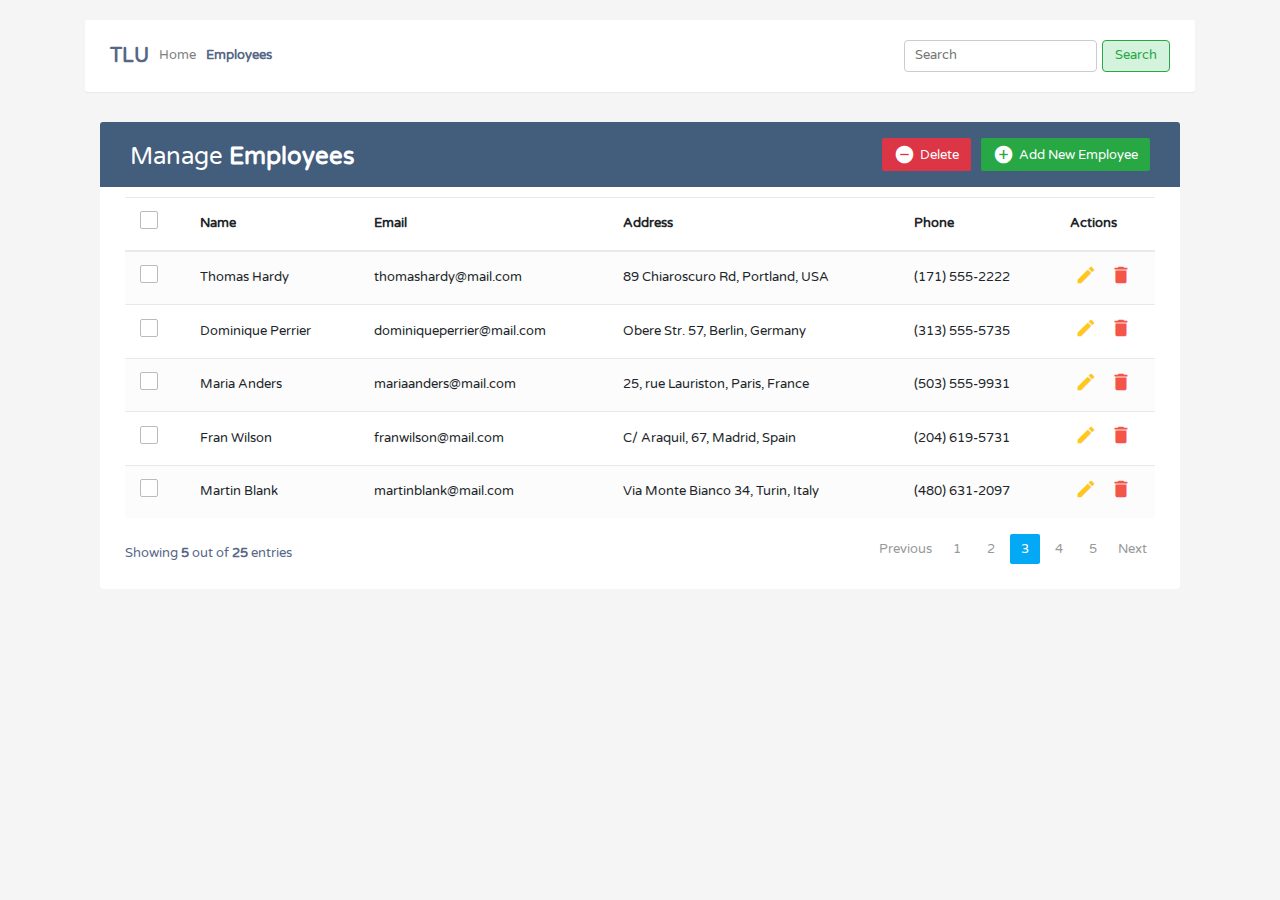
<file: Bai1+2/index.html>
<!DOCTYPE html>
<html lang="en">
<head>
<meta charset="utf-8">
<meta name="viewport" content="width=device-width, initial-scale=1, shrink-to-fit=no">
<title>Bootstrap CRUD Data Table for Database with Modal Form</title>
<link rel="stylesheet" href="https://fonts.googleapis.com/css?family=Roboto|Varela+Round">
<link rel="stylesheet" href="https://stackpath.bootstrapcdn.com/bootstrap/4.5.0/css/bootstrap.min.css">
<link rel="stylesheet" href="https://fonts.googleapis.com/icon?family=Material+Icons">
<link rel="stylesheet" href="https://maxcdn.bootstrapcdn.com/font-awesome/4.7.0/css/font-awesome.min.css">
<script src="https://code.jquery.com/jquery-3.5.1.min.js"></script>
<script src="https://cdn.jsdelivr.net/npm/popper.js@1.16.0/dist/umd/popper.min.js"></script>
<script src="https://stackpath.bootstrapcdn.com/bootstrap/4.5.0/js/bootstrap.min.js"></script>
<script src="data.js"></script>

<style>
body {
	color: #566787;
	background: #f5f5f5;
	font-family: 'Varela Round', sans-serif;
	font-size: 13px;
}
.table-responsive {
    margin: 30px 0;
}
.table-wrapper {
	background: #fff;
	padding: 20px 25px;
	border-radius: 3px;
	min-width: 1000px;
	box-shadow: 0 1px 1px rgba(0,0,0,.05);
}
.table-title {        
	padding-bottom: 15px;
	background: #435d7d;
	color: #fff;
	padding: 16px 30px;
	min-width: 100%;
	margin: -20px -25px 10px;
	border-radius: 3px 3px 0 0;
}
.table-title h2 {
	margin: 5px 0 0;
	font-size: 24px;
}
.table-title .btn-group {
	float: right;
}
.table-title .btn {
	color: #fff;
	float: right;
	font-size: 13px;
	border: none;
	min-width: 50px;
	border-radius: 2px;
	border: none;
	outline: none !important;
	margin-left: 10px;
}
.table-title .btn i {
	float: left;
	font-size: 21px;
	margin-right: 5px;
}
.table-title .btn span {
	float: left;
	margin-top: 2px;
}
table.table tr th, table.table tr td {
	border-color: #e9e9e9;
	padding: 12px 15px;
	vertical-align: middle;
}
table.table tr th:first-child {
	width: 60px;
}
table.table tr th:last-child {
	width: 100px;
}
table.table-striped tbody tr:nth-of-type(odd) {
	background-color: #fcfcfc;
}
table.table-striped.table-hover tbody tr:hover {
	background: #f5f5f5;
}
table.table th i {
	font-size: 13px;
	margin: 0 5px;
	cursor: pointer;
}	
table.table td:last-child i {
	opacity: 0.9;
	font-size: 22px;
	margin: 0 5px;
}
table.table td a {
	font-weight: bold;
	color: #566787;
	display: inline-block;
	text-decoration: none;
	outline: none !important;
}
table.table td a:hover {
	color: #2196F3;
}
table.table td a.edit {
	color: #FFC107;
}
table.table td a.delete {
	color: #F44336;
}
table.table td i {
	font-size: 19px;
}
table.table .avatar {
	border-radius: 50%;
	vertical-align: middle;
	margin-right: 10px;
}
.pagination {
	float: right;
	margin: 0 0 5px;
}
.pagination li a {
	border: none;
	font-size: 13px;
	min-width: 30px;
	min-height: 30px;
	color: #999;
	margin: 0 2px;
	line-height: 30px;
	border-radius: 2px !important;
	text-align: center;
	padding: 0 6px;
}
.pagination li a:hover {
	color: #666;
}	
.pagination li.active a, .pagination li.active a.page-link {
	background: #03A9F4;
}
.pagination li.active a:hover {        
	background: #0397d6;
}
.pagination li.disabled i {
	color: #ccc;
}
.pagination li i {
	font-size: 16px;
	padding-top: 6px
}
.hint-text {
	float: left;
	margin-top: 10px;
	font-size: 13px;
}    
/* Custom checkbox */
.custom-checkbox {
	position: relative;
}
.custom-checkbox input[type="checkbox"] {    
	opacity: 0;
	position: absolute;
	margin: 5px 0 0 3px;
	z-index: 9;
}
.custom-checkbox label:before{
	width: 18px;
	height: 18px;
}
.custom-checkbox label:before {
	content: '';
	margin-right: 10px;
	display: inline-block;
	vertical-align: text-top;
	background: white;
	border: 1px solid #bbb;
	border-radius: 2px;
	box-sizing: border-box;
	z-index: 2;
}
.custom-checkbox input[type="checkbox"]:checked + label:after {
	content: '';
	position: absolute;
	left: 6px;
	top: 3px;
	width: 6px;
	height: 11px;
	border: solid #000;
	border-width: 0 3px 3px 0;
	transform: inherit;
	z-index: 3;
	transform: rotateZ(45deg);
}
.custom-checkbox input[type="checkbox"]:checked + label:before {
	border-color: #03A9F4;
	background: #03A9F4;
}
.custom-checkbox input[type="checkbox"]:checked + label:after {
	border-color: #fff;
}
.custom-checkbox input[type="checkbox"]:disabled + label:before {
	color: #b8b8b8;
	cursor: auto;
	box-shadow: none;
	background: #ddd;
}
/* Modal styles */
.modal .modal-dialog {
	max-width: 400px;
}
.modal .modal-header, .modal .modal-body, .modal .modal-footer {
	padding: 20px 30px;
}
.modal .modal-content {
	border-radius: 3px;
	font-size: 14px;
}
.modal .modal-footer {
	background: #ecf0f1;
	border-radius: 0 0 3px 3px;
}
.modal .modal-title {
	display: inline-block;
}
.modal .form-control {
	border-radius: 2px;
	box-shadow: none;
	border-color: #dddddd;
}
.modal textarea.form-control {
	resize: vertical;
}
.modal .btn {
	border-radius: 2px;
	min-width: 100px;
}	
.modal form label {
	font-weight: normal;
}	
</style>
<script>
$(document).ready(function(){
	// Activate tooltip
	$('[data-toggle="tooltip"]').tooltip();
	
	// Select/Deselect checkboxes
	var checkbox = $('table tbody input[type="checkbox"]');
	$("#selectAll").click(function(){
		if(this.checked){
			checkbox.each(function(){
				this.checked = true;                        
			});
		} else{
			checkbox.each(function(){
				this.checked = false;                        
			});
		} 
	});
	checkbox.click(function(){
		if(!this.checked){
			$("#selectAll").prop("checked", false);
		}
	});
});
</script>
</head>
<body>
	<div class="container-xl">
  <!-- Thanh điều hướng -->
  <div class="table-wrapper" style="margin-top: 20px; display: flex; justify-content: space-between; align-items: center;">
    <div style="display: flex; align-items: center; gap: 10px;">
      <span style="font-weight: bold; font-size: 20px;">TLU</span>
      <span style="color: gray;">Home</span>
      <span style="font-weight: bold;">Employees</span>
    </div>
    <div style="display: flex; gap: 5px;">
      <input type="text" placeholder="Search" style="padding: 5px 10px; border: 1px solid #ccc; border-radius: 4px;" />
      <button style="padding: 5px 12px; background-color: #d4f3dc; border: 1px solid #28a745; color: #28a745; border-radius: 4px;">
        Search
      </button>
    </div>
  </div>
<div class="container-xl">
	<div class="table-responsive">
		<div class="table-wrapper">
			<div class="table-title">
				<div class="row">
					<div class="col-sm-6">
						<h2>Manage <b>Employees</b></h2>
					</div>
					<div class="col-sm-6">
						<a href="#addEmployeeModal" class="btn btn-success" data-toggle="modal"><i class="material-icons">&#xE147;</i> <span>Add New Employee</span></a>
						<a href="#deleteEmployeeModal" class="btn btn-danger" data-toggle="modal"><i class="material-icons">&#xE15C;</i> <span>Delete</span></a>						
					</div>
				</div>
			</div>
			<table class="table table-striped table-hover">
				<thead>
					<tr>
						<th>
							<span class="custom-checkbox">
								<input type="checkbox" id="selectAll">
								<label for="selectAll"></label>
							</span>
						</th>
						<th>Name</th>
						<th>Email</th>
						<th>Address</th>
						<th>Phone</th>
						<th>Actions</th>
					</tr>
				</thead>
				<tbody>
					<tr>
						<td>
							<span class="custom-checkbox">
								<input type="checkbox" id="checkbox1" name="options[]" value="1">
								<label for="checkbox1"></label>
							</span>
						</td>
						<td>Thomas Hardy</td>
						<td>thomashardy@mail.com</td>
						<td>89 Chiaroscuro Rd, Portland, USA</td>
						<td>(171) 555-2222</td>
						<td>
							<a href="#editEmployeeModal" class="edit" data-toggle="modal"><i class="material-icons" data-toggle="tooltip" title="Edit">&#xE254;</i></a>
							<a href="#deleteEmployeeModal" class="delete" data-toggle="modal"><i class="material-icons" data-toggle="tooltip" title="Delete">&#xE872;</i></a>
						</td>
					</tr>
					<tr>
						<td>
							<span class="custom-checkbox">
								<input type="checkbox" id="checkbox2" name="options[]" value="1">
								<label for="checkbox2"></label>
							</span>
						</td>
						<td>Dominique Perrier</td>
						<td>dominiqueperrier@mail.com</td>
						<td>Obere Str. 57, Berlin, Germany</td>
						<td>(313) 555-5735</td>
						<td>
							<a href="#editEmployeeModal" class="edit" data-toggle="modal"><i class="material-icons" data-toggle="tooltip" title="Edit">&#xE254;</i></a>
							<a href="#deleteEmployeeModal" class="delete" data-toggle="modal"><i class="material-icons" data-toggle="tooltip" title="Delete">&#xE872;</i></a>
						</td>
					</tr>
					<tr>
						<td>
							<span class="custom-checkbox">
								<input type="checkbox" id="checkbox3" name="options[]" value="1">
								<label for="checkbox3"></label>
							</span>
						</td>
						<td>Maria Anders</td>
						<td>mariaanders@mail.com</td>
						<td>25, rue Lauriston, Paris, France</td>
						<td>(503) 555-9931</td>
						<td>
							<a href="#editEmployeeModal" class="edit" data-toggle="modal"><i class="material-icons" data-toggle="tooltip" title="Edit">&#xE254;</i></a>
							<a href="#deleteEmployeeModal" class="delete" data-toggle="modal"><i class="material-icons" data-toggle="tooltip" title="Delete">&#xE872;</i></a>
						</td>
					</tr>
					<tr>
						<td>
							<span class="custom-checkbox">
								<input type="checkbox" id="checkbox4" name="options[]" value="1">
								<label for="checkbox4"></label>
							</span>
						</td>
						<td>Fran Wilson</td>
						<td>franwilson@mail.com</td>
						<td>C/ Araquil, 67, Madrid, Spain</td>
						<td>(204) 619-5731</td>
						<td>
							<a href="#editEmployeeModal" class="edit" data-toggle="modal"><i class="material-icons" data-toggle="tooltip" title="Edit">&#xE254;</i></a>
							<a href="#deleteEmployeeModal" class="delete" data-toggle="modal"><i class="material-icons" data-toggle="tooltip" title="Delete">&#xE872;</i></a>
						</td>
					</tr>					
					<tr>
						<td>
							<span class="custom-checkbox">
								<input type="checkbox" id="checkbox5" name="options[]" value="1">
								<label for="checkbox5"></label>
							</span>
						</td>
						<td>Martin Blank</td>
						<td>martinblank@mail.com</td>
						<td>Via Monte Bianco 34, Turin, Italy</td>
						<td>(480) 631-2097</td>
						<td>
							<a href="#editEmployeeModal" class="edit" data-toggle="modal"><i class="material-icons" data-toggle="tooltip" title="Edit">&#xE254;</i></a>
							<a href="#deleteEmployeeModal" class="delete" data-toggle="modal"><i class="material-icons" data-toggle="tooltip" title="Delete">&#xE872;</i></a>
						</td>
					</tr> 
				</tbody>
			</table>
			<div class="clearfix">
				<div class="hint-text">Showing <b>5</b> out of <b>25</b> entries</div>
				<ul class="pagination">
					<li class="page-item disabled"><a href="#">Previous</a></li>
					<li class="page-item"><a href="#" class="page-link">1</a></li>
					<li class="page-item"><a href="#" class="page-link">2</a></li>
					<li class="page-item active"><a href="#" class="page-link">3</a></li>
					<li class="page-item"><a href="#" class="page-link">4</a></li>
					<li class="page-item"><a href="#" class="page-link">5</a></li>
					<li class="page-item"><a href="#" class="page-link">Next</a></li>
				</ul>
			</div>
		</div>
	</div>        
</div>
<!-- Edit Modal HTML -->
<div id="addEmployeeModal" class="modal fade">
	<div class="modal-dialog">
		<div class="modal-content">
			<form>
				<div class="modal-header">						
					<h4 class="modal-title">Add Employee</h4>
					<button type="button" class="close" data-dismiss="modal" aria-hidden="true">&times;</button>
				</div>
				<div class="modal-body">					
					<div class="form-group">
						<label>Name</label>
						<input type="text" class="form-control" required>
					</div>
					<div class="form-group">
						<label>Email</label>
						<input type="email" class="form-control" required>
					</div>
					<div class="form-group">
						<label>Address</label>
						<textarea class="form-control" required></textarea>
					</div>
					<div class="form-group">
						<label>Phone</label>
						<input type="text" class="form-control" required>
					</div>					
				</div>
				<div class="modal-footer">
					<input type="button" class="btn btn-default" data-dismiss="modal" value="Cancel">
					<input type="submit" class="btn btn-success" value="Add">
				</div>
			</form>
		</div>
	</div>
</div>
<!-- Edit Modal HTML -->
<div id="editEmployeeModal" class="modal fade">
	<div class="modal-dialog">
		<div class="modal-content">
			<form>
				<div class="modal-header">						
					<h4 class="modal-title">Edit Employee</h4>
					<button type="button" class="close" data-dismiss="modal" aria-hidden="true">&times;</button>
				</div>
				<div class="modal-body">					
					<div class="form-group">
						<label>Name</label>
						<input type="text" class="form-control" required>
					</div>
					<div class="form-group">
						<label>Email</label>
						<input type="email" class="form-control" required>
					</div>
					<div class="form-group">
						<label>Address</label>
						<textarea class="form-control" required></textarea>
					</div>
					<div class="form-group">
						<label>Phone</label>
						<input type="text" class="form-control" required>
					</div>					
				</div>
				<div class="modal-footer">
					<input type="button" class="btn btn-default" data-dismiss="modal" value="Cancel">
					<input type="submit" class="btn btn-info" value="Save">
				</div>
			</form>
		</div>
	</div>
</div>
<!-- Delete Modal HTML -->
<div id="deleteEmployeeModal" class="modal fade">
	<div class="modal-dialog">
		<div class="modal-content">
			<form>
				<div class="modal-header">						
					<h4 class="modal-title">Delete Employee</h4>
					<button type="button" class="close" data-dismiss="modal" aria-hidden="true">&times;</button>
				</div>
				<div class="modal-body">					
					<p>Are you sure you want to delete these Records?</p>
					<p class="text-warning"><small>This action cannot be undone.</small></p>
				</div>
				<div class="modal-footer">
					<input type="button" class="btn btn-default" data-dismiss="modal" value="Cancel">
					<input type="submit" class="btn btn-danger" value="Delete">
				</div>
			</form>
		</div>
	</div>
</div>

<script>
document.querySelector('#addEmployeeModal form').addEventListener('submit', function(event) {
  const name = this.querySelector('input[type="text"]').value.trim();
  const email = this.querySelector('input[type="email"]').value.trim();
  const address = this.querySelector('textarea').value.trim();
  const phone = this.querySelector('input[type="text"]:nth-of-type(2)').value.trim();

  // Kiểm tra các trường không được trống
  if (!name || !email || !address || !phone) {
    alert("Vui lòng điền đầy đủ thông tin.");
    event.preventDefault();
    return;
  }

  // Kiểm tra định dạng số điện thoại
  const phonePattern = /^0\d{9}$/;
  if (!phonePattern.test(phone)) {
    alert("Số điện thoại phải bắt đầu bằng số 0 và có đúng 10 chữ số.");
    event.preventDefault();
    return;
  }

  alert("Thêm nhân viên thành công!");
});
</script>
<!-- Sử dụng Jquery -->
<!-- <script src="https://code.jquery.com/jquery-3.6.0.min.js"></script>
<script>
$(document).ready(function () {
  $('#addEmployeeModal form').on('submit', function (e) {
    e.preventDefault();

    const form = $(this);
    const nameInput = form.find('input[type="text"]').eq(0);
    const emailInput = form.find('input[type="email"]');
    const addressInput = form.find('textarea');
    const phoneInput = form.find('input[type="text"]').eq(1);

    const name = nameInput.val().trim();
    const email = emailInput.val().trim();
    const address = addressInput.val().trim();
    const phone = phoneInput.val().trim();

    // Xóa các lỗi cũ
    form.find('.text-danger').remove();

    let isValid = true;

    if (!name) {
      isValid = false;
      showError(nameInput, "Vui lòng nhập tên.");
    }

    if (!email) {
      isValid = false;
      showError(emailInput, "Vui lòng nhập email.");
    } else if (!validateEmail(email)) {
      isValid = false;
      showError(emailInput, "Email không hợp lệ.");
    }

    if (!address) {
      isValid = false;
      showError(addressInput, "Vui lòng nhập địa chỉ.");
    }

    const phonePattern = /^0\d{9}$/;
    if (!phone) {
      isValid = false;
      showError(phoneInput, "Vui lòng nhập số điện thoại.");
    } else if (!phonePattern.test(phone)) {
      isValid = false;
      showError(phoneInput, "Số điện thoại phải bắt đầu bằng 0 và có đúng 10 chữ số.");
    }

    if (isValid) {
      alert("Thêm nhân viên thành công!");
      form[0].reset();
      $('#addEmployeeModal').modal('hide');
    }
  });

  function showError($input, message) {
    const $error = $('<div class="text-danger mt-1 small"></div>').text(message);
    $input.after($error);
  }

  function validateEmail(email) {
    const pattern = /^[^\s@]+@[^\s@]+\.[^\s@]+$/;
    return pattern.test(email);
  }
});
</script>
 -->
</body>

</html>
</file>
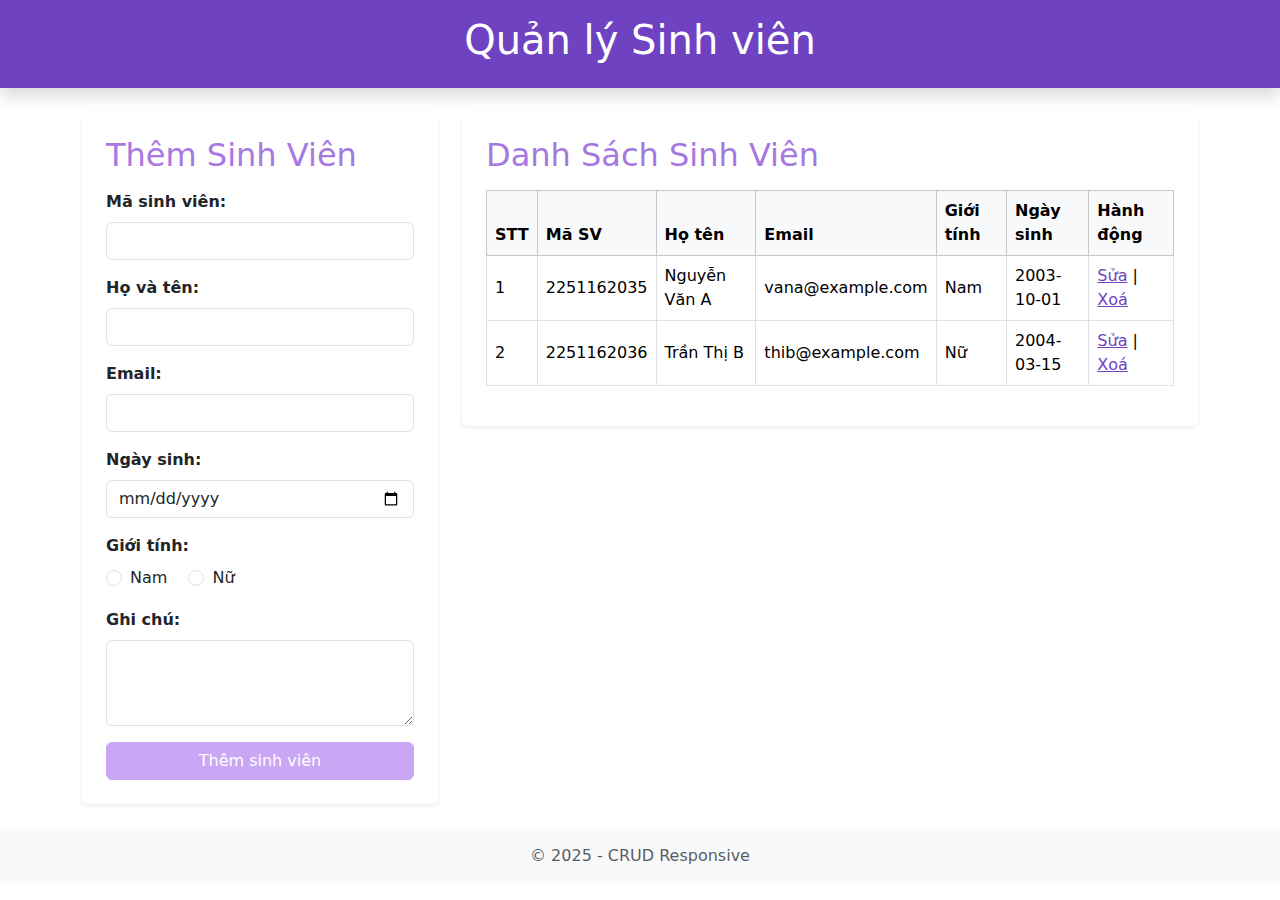
<file: bai_tap_css_nang_cao/index.html>
<!DOCTYPE html>
<html lang="vi">
<head>
  <meta charset="UTF-8" />
  <meta name="viewport" content="width=device-width, initial-scale=1.0" />
  <title>Quản lý Sinh viên Responsive</title>
  <!-- Bootstrap 5 CDN -->
  <link href="https://cdn.jsdelivr.net/npm/bootstrap@5.3.3/dist/css/bootstrap.min.css" rel="stylesheet">
  <!-- Custom CSS -->
  <link rel="stylesheet" href="style.css" />
</head>
<body>
  <!-- Header/Navbar -->
  <header class="bg-purple text-white text-center py-3 mb-4 shadow">
    <h1>Quản lý Sinh viên</h1>
  </header>


  <div class="container">
    <div class="row g-4">
      <!-- Form Section (col-12 on mobile, col-md-4 on desktop) -->
      <div class="col-12 col-md-4">
        <div class="p-4 bg-white rounded shadow-sm">
          <h2 class="text-primary mb-3">Thêm Sinh Viên</h2>
          <form>
            <div class="mb-3">
              <label for="masv" class="form-label fw-semibold">Mã sinh viên:</label>
              <input type="text" class="form-control" id="masv" name="masv" required>
            </div>
            <div class="mb-3">
              <label for="hoten" class="form-label fw-semibold">Họ và tên:</label>
              <input type="text" class="form-control" id="hoten" name="hoten" required>
            </div>
            <div class="mb-3">
              <label for="email" class="form-label fw-semibold">Email:</label>
              <input type="email" class="form-control" id="email" name="email" required>
            </div>
            <div class="mb-3">
              <label for="ngaysinh" class="form-label fw-semibold">Ngày sinh:</label>
              <input type="date" class="form-control" id="ngaysinh" name="ngaysinh">
            </div>
            <div class="mb-3">
              <label class="form-label fw-semibold">Giới tính:</label><br>
              <div class="form-check form-check-inline">
                <input class="form-check-input" type="radio" name="gioitinh" id="nam" value="Nam">
                <label class="form-check-label" for="nam">Nam</label>
              </div>
              <div class="form-check form-check-inline">
                <input class="form-check-input" type="radio" name="gioitinh" id="nu" value="Nữ">
                <label class="form-check-label" for="nu">Nữ</label>
              </div>
            </div>
            <div class="mb-3">
              <label for="ghichu" class="form-label fw-semibold">Ghi chú:</label>
              <textarea class="form-control" id="ghichu" name="ghichu" rows="3"></textarea>
            </div>
            <button type="submit" class="btn btn-primary w-100">Thêm sinh viên</button>
          </form>
        </div>
      </div>

      <!-- Table Section (col-12 on mobile, col-md-8 on desktop) -->
      <div class="col-12 col-md-8">
        <div class="p-4 bg-white rounded shadow-sm">
          <h2 class="text-primary mb-3">Danh Sách Sinh Viên</h2>
          <div class="table-responsive">
            <table class="table table-bordered table-hover align-middle">
              <thead class="table-light">
                <tr>
                  <th scope="col">STT</th>
                  <th scope="col">Mã SV</th>
                  <th scope="col">Họ tên</th>
                  <th scope="col">Email</th>
                  <th scope="col">Giới tính</th>
                  <th scope="col">Ngày sinh</th>
                  <th scope="col">Hành động</th>
                </tr>
              </thead>
              <tbody>
                <tr class="hover-row">
                  <td>1</td>
                  <td>2251162035</td>
                  <td>Nguyễn Văn A</td>
                  <td>vana@example.com</td>
                  <td>Nam</td>
                  <td>2003-10-01</td>
                <td><a href="#" class="text-purple">Sửa</a> | <a href="#" class="text-purple">Xoá</a></td>
                </tr>
                <tr class="hover-row">
                  <td>2</td>
                  <td>2251162036</td>
                  <td>Trần Thị B</td>
                  <td>thib@example.com</td>
                  <td>Nữ</td>
                  <td>2004-03-15</td>
                  <td><a href="#" class="text-purple">Sửa</a> | <a href="#" class="text-purple">Xoá</a></td>
                </tr>
              </tbody>
            </table>
          </div>
        </div>
      </div>
    </div>
  </div>

  <!-- Footer -->
  <footer class="text-center mt-4 py-3 bg-light text-muted">
    &copy; 2025 - CRUD Responsive
  </footer>
</body>
</html>
</file>
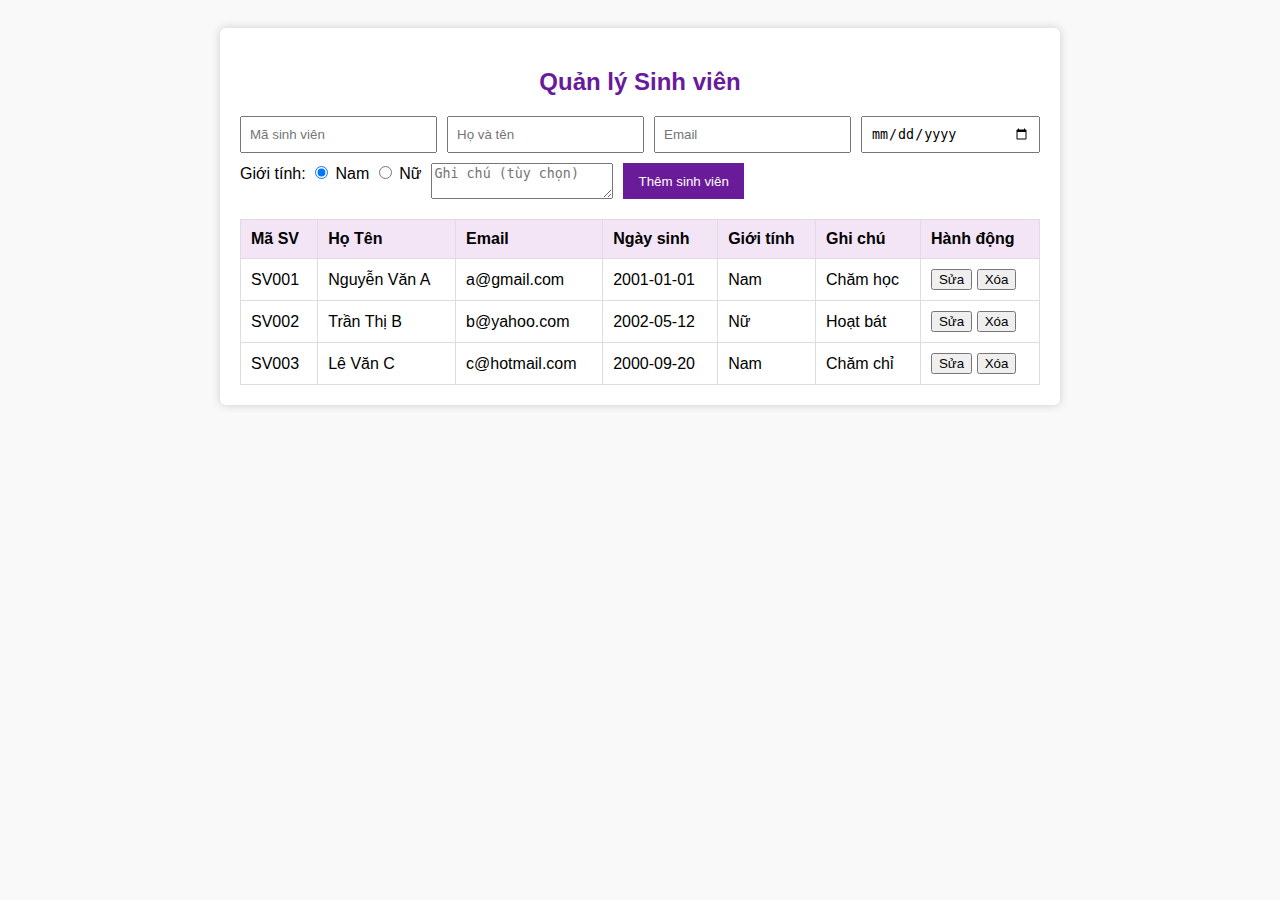
<file: Buổi 6+7/index.html>
<!DOCTYPE html>
<html lang="vi">
<head>
  <meta charset="UTF-8" />
  <meta name="viewport" content="width=device-width, initial-scale=1.0" />
  <title>Quản lý Sinh viên</title>
  <link rel="stylesheet" href="style.css" />
</head>
<body>
  <div class="container">
    <h2>Quản lý Sinh viên</h2>

    <!-- Thông báo -->
    <p id="thongBao" class="message"></p>

    <!-- Form nhập liệu -->
    <form id="sinhvienForm">
      <input type="text" id="maSV" placeholder="Mã sinh viên" required />
      <input type="text" id="hoTen" placeholder="Họ và tên" required />
      <input type="email" id="email" placeholder="Email" required />
      <input type="date" id="ngaySinh" placeholder="Ngày sinh" />
      
      <div>
        <label>Giới tính:</label>
        <label><input type="radio" name="gioiTinh" value="Nam" checked /> Nam</label>
        <label><input type="radio" name="gioiTinh" value="Nữ" /> Nữ</label>
      </div>

      <textarea id="ghiChu" placeholder="Ghi chú (tùy chọn)"></textarea>
      
      <button type="button" id="btnThem">Thêm sinh viên</button>
    </form>

    <!-- Bảng danh sách sinh viên -->
    <table id="bangSinhVien">
      <thead>
        <tr>
          <th>Mã SV</th>
          <th>Họ Tên</th>
          <th>Email</th>
          <th>Ngày sinh</th>
          <th>Giới tính</th>
          <th>Ghi chú</th>
          <th>Hành động</th>
        </tr>
      </thead>
      <tbody>
        <!-- Sinh viên mẫu (nếu cần thêm tay) -->
        <tr>
          <td>SV001</td>
          <td>Nguyễn Văn A</td>
          <td>a@gmail.com</td>
          <td>2001-01-01</td>
          <td>Nam</td>
          <td>Chăm học</td>
          <td>
            <button onclick="suaDong(this)">Sửa</button> 
            <button onclick="xoaDong(this)">Xóa</button>
          </td>
        </tr>
        <tr>
          <td>SV002</td>
          <td>Trần Thị B</td>
          <td>b@yahoo.com</td>
          <td>2002-05-12</td>
          <td>Nữ</td>
          <td>Hoạt bát</td>
          <td>
            <button onclick="suaDong(this)">Sửa</button> 
            <button onclick="xoaDong(this)">Xóa</button>
          </td>
        </tr>
        <tr>
          <td>SV003</td>
          <td>Lê Văn C</td>
          <td>c@hotmail.com</td>
          <td>2000-09-20</td>
          <td>Nam</td>
          <td>Chăm chỉ</td>
          <td>
            <button onclick="suaDong(this)">Sửa</button> 
            <button onclick="xoaDong(this)">Xóa</button>
          </td>
        </tr>
      </tbody>
    </table>
  </div>

  <script src="main.js"></script>
</body>
</html>
</file>
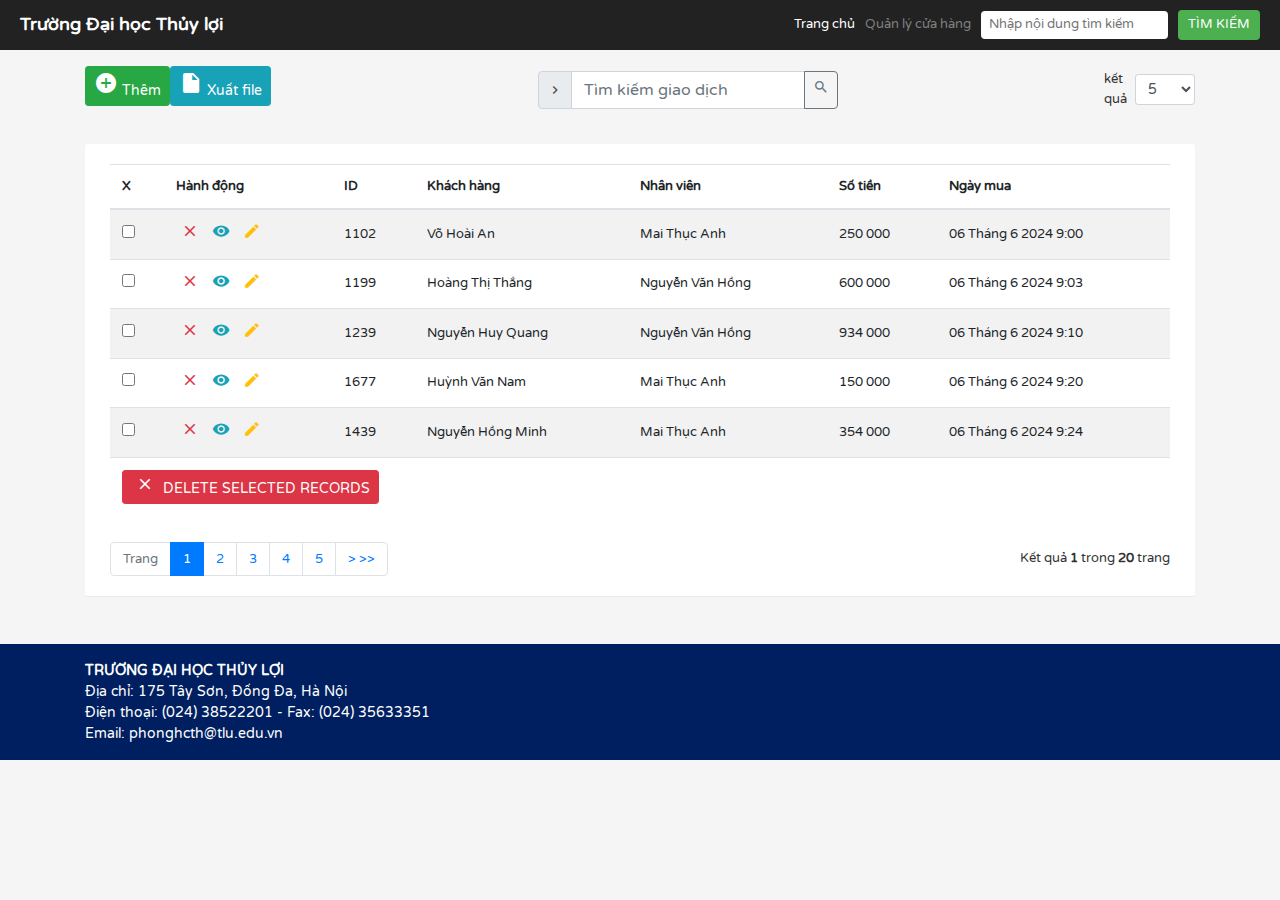
<file: Đề 2/index.html>
<!DOCTYPE html>
<html lang="vi">
<head>
  <meta charset="UTF-8">
  <meta name="viewport" content="width=device-width, initial-scale=1.0">
  <title>Quản lý giao dịch - Trường Đại học Thủy lợi</title>
  <link rel="stylesheet" href="https://stackpath.bootstrapcdn.com/bootstrap/4.5.0/css/bootstrap.min.css">
  <link rel="stylesheet" href="https://fonts.googleapis.com/css?family=Roboto|Varela+Round">
  <link rel="stylesheet" href="https://fonts.googleapis.com/icon?family=Material+Icons">
  <link rel="stylesheet" href="https://maxcdn.bootstrapcdn.com/font-awesome/4.7.0/css/font-awesome.min.css">
  <style>
    body {
      background: #f5f5f5;
      font-family: 'Varela Round', sans-serif;
      font-size: 13px;
      color: #333;
    }

    .top-nav {
      background-color: #222;
      color: white;
      padding: 10px 20px;
      display: flex;
      justify-content: space-between;
      align-items: center;
    }

    .top-nav .left {
      font-weight: bold;
      font-size: 18px;
    }

    .top-nav .right {
      display: flex;
      align-items: center;
      gap: 10px;
    }

    .top-nav input[type="text"] {
      padding: 4px 8px;
      border: none;
      border-radius: 4px;
    }

    .top-nav .btn-search {
      background: #4CAF50;
      color: white;
      padding: 5px 10px;
      border: none;
      border-radius: 4px;
    }

    .table-wrapper {
      background: #fff;
      padding: 20px 25px;
      margin: 30px auto;
      box-shadow: 0 1px 1px rgba(0,0,0,.05);
      border-radius: 3px;
      max-width: 1200px;
    }

    .table-title h2 {
      margin: 0;
      font-size: 22px;
    }

    table.table th, table.table td {
      vertical-align: middle !important;
    }

    table.table td i {
      font-size: 18px;
      margin: 0 5px;
      cursor: pointer;
    }

    .text-danger { color: #e74c3c; }
    .text-info { color: #3498db; }
    .text-warning { color: #f39c12; }

    footer.bg-primary {
        background-color: #001f60 !important;
        color: white;
        padding: 15px 0;
        text-align: center;
        font-size: 14px;
    }


    .footer a {
      color: #a8d1ff;
      text-decoration: underline;
    }

    .table-footer {
      padding-top: 10px;
    }

    .input-group .input-group-text i,
    .input-group .btn i {
        font-size: 16px;
        line-height: 1;
    }

    .input-group .input-group-text,
    .input-group .btn {
        padding: 4px 8px;
    }

  </style>
</head>
<body>

  <div class="top-nav">
    <div class="left">Trường Đại học Thủy lợi</div>
    <div class="right">
      <a href="#" style="color: white;">Trang chủ</a>
      <a href="#" style="color: grey;">Quản lý cửa hàng</a>
      <input type="text" placeholder="Nhập nội dung tìm kiếm">
      <button class="btn-search">TÌM KIẾM</button>
    </div>
  </div>

  <div class="container">

    <div class="d-flex justify-content-between align-items-center flex-wrap my-3">
      
    <div class="d-flex justify-content-between mb-2">
        <button class="btn btn-success btn-sm" data-toggle="modal" data-target="#addEmployeeModal">
            <i class="material-icons">&#xE147;</i> <span>Thêm</span></button>
        <button class="btn btn-info btn-sm">
            <i class="material-icons">&#xE24D;</i> <span>Xuất file</span></button>
    </div>

      <div class="input-group mb-2 mb-md-0" style="max-width: 300px;">
        <div class="input-group-prepend">
          <span class="input-group-text"><i class="material-icons">chevron_right</i></span>
        </div>
        <input type="text" class="form-control" placeholder="Tìm kiếm giao dịch">
        <div class="input-group-append">
          <button class="btn btn-outline-secondary" type="button">
            <i class="material-icons">search</i>
          </button>
        </div>
      </div>

      <!-- Right: Select -->
      <div class="d-flex align-items-center">
        <label class="mb-0 mr-2" style="font-size: 13px;">kết<br>quả</label>
        <select class="form-control form-control-sm" style="width: 60px;">
          <option>5</option>
          <option>10</option>
          <option>15</option>
        </select>
      </div>
    </div>

    <!-- Table -->
    <div class="table-wrapper">
      <div class="table-responsive">
        <table class="table table-striped table-hover">
          <thead>
            <tr>
              <th>X</th>
              <th>Hành động</th>
              <th>ID</th>
              <th>Khách hàng</th>
              <th>Nhân viên</th>
              <th>Số tiền</th>
              <th>Ngày mua</th>
            </tr>
          </thead>
          <tbody>
            <!-- Sample Rows -->
            <tr>
              <td><input type="checkbox"></td>
              <td>
                <i class="material-icons text-danger">close</i>
                <i class="material-icons text-info">visibility</i>
                <i class="material-icons text-warning">edit</i>
              </td>
              <td>1102</td>
              <td>Võ Hoài An</td>
              <td>Mai Thục Anh</td>
              <td>250 000</td>
              <td>06 Tháng 6 2024 9:00</td>
            </tr>
            <tr>
              <td><input type="checkbox"></td>
              <td>
                <i class="material-icons text-danger">close</i>
                <i class="material-icons text-info">visibility</i>
                <i class="material-icons text-warning">edit</i>
              </td>
              <td>1199</td>
              <td>Hoàng Thị Thắng</td>
              <td>Nguyễn Văn Hồng</td>
              <td>600 000</td>
              <td>06 Tháng 6 2024 9:03</td>
            </tr>
            <tr>
              <td><input type="checkbox"></td>
              <td>
                <i class="material-icons text-danger">close</i>
                <i class="material-icons text-info">visibility</i>
                <i class="material-icons text-warning">edit</i>
              </td>
              <td>1239</td>
              <td>Nguyễn Huy Quang</td>
              <td>Nguyễn Văn Hồng</td>
              <td>934 000</td>
              <td>06 Tháng 6 2024 9:10</td>
            </tr>
            <tr>
              <td><input type="checkbox"></td>
              <td>
                <i class="material-icons text-danger">close</i>
                <i class="material-icons text-info">visibility</i>
                <i class="material-icons text-warning">edit</i>
              </td>
              <td>1677</td>
              <td>Huỳnh Văn Nam</td>
              <td>Mai Thục Anh</td>
              <td>150 000</td>
              <td>06 Tháng 6 2024 9:20</td>
            </tr>
            <tr>
              <td><input type="checkbox"></td>
              <td>
                <i class="material-icons text-danger">close</i>
                <i class="material-icons text-info">visibility</i>
                <i class="material-icons text-warning">edit</i>
              </td>
              <td>1439</td>
              <td>Nguyễn Hồng Minh</td>
              <td>Mai Thục Anh</td>
              <td>354 000</td>
              <td>06 Tháng 6 2024 9:24</td>
            </tr>
            <!-- Delete Row -->
            <tr>
              <td colspan="7" class="text-left">
                <button class="btn btn-danger btn-sm">
                  <i class="material-icons">close</i> DELETE SELECTED RECORDS
                </button>
              </td>
            </tr>
          </tbody>
        </table>
      </div>
      
      <div class="d-flex justify-content-between align-items-center table-footer">
        <div>
          <ul class="pagination mb-0">
            <li class="page-item disabled"><a href="#" class="page-link">Trang</a></li>
            <li class="page-item active"><a href="#" class="page-link">1</a></li>
            <li class="page-item"><a href="#" class="page-link">2</a></li>
            <li class="page-item"><a href="#" class="page-link">3</a></li>
            <li class="page-item"><a href="#" class="page-link">4</a></li>
            <li class="page-item"><a href="#" class="page-link">5</a></li>
            <li class="page-item"><a href="#" class="page-link">&gt; &gt;&gt;</a></li>
          </ul>
        </div>
        <div class="hint-text text-right">
          Kết quả <b>1</b> trong <b>20</b> trang
        </div>
      </div>
    </div>
  </div>

  <!-- Footer -->
  <footer class="bg-primary text-white py-3 mt-5">
    <div class="container text-left pr-4">
        <strong>TRƯỜNG ĐẠI HỌC THỦY LỢI</strong><br>
        Địa chỉ: 175 Tây Sơn, Đống Đa, Hà Nội<br>
        Điện thoại: (024) 38522201 - Fax: (024) 35633351<br>
        Email: phonghcth@tlu.edu.vn
    </div>
  </footer>

<script src="https://code.jquery.com/jquery-3.5.1.slim.min.js"></script>
<script src="https://cdn.jsdelivr.net/npm/bootstrap@4.5.0/dist/js/bootstrap.bundle.min.js"></script>

<div id="addEmployeeModal" class="modal fade">
  <div class="modal-dialog">
    <div class="modal-content">
      <form>
        <div class="modal-header">
          <h4 class="modal-title">Thêm giao dịch</h4>
          <button type="button" class="close" data-dismiss="modal" aria-hidden="true">&times;</button>
        </div>
        <div class="modal-body">
          <div class="form-group">
            <label>Khách hàng</label>
            <input type="text" class="form-control" id="khachHang">
          </div>
          <div class="form-group">
            <label>Nhân viên</label>
            <input type="text" class="form-control" id="nhanVien">
          </div>
          <div class="form-group">
            <label>Số tiền</label>
            <input type="number" class="form-control" id="soTien">
          </div>
        </div>
        <div class="modal-footer">
          <input type="button" class="btn btn-default" data-dismiss="modal" value="Hủy">
          <input type="submit" class="btn btn-success" value="Thêm">
        </div>
      </form>
    </div>
  </div>
</div>
<script src="data.js"></script>
<script>
  document.querySelector('#addEmployeeModal form').addEventListener('submit', function (e) {
  e.preventDefault(); 

  const inputs = this.querySelectorAll('input.form-control');
  const [khachHangInput, nhanVienInput, soTienInput] = inputs;

  const khachHang = khachHangInput.value.trim();
  const nhanVien = nhanVienInput.value.trim();
  const soTien = soTienInput.value.trim();

  // Xóa thông báo lỗi cũ
  this.querySelectorAll('.text-danger').forEach(el => el.remove());

  let isValid = true;

  if (!khachHang) {
    isValid = false;
    showError(khachHangInput, "Vui lòng nhập tên khách hàng.");
  } else if (khachHang.length > 30) {
    isValid = false;
    showError(khachHangInput, "Tên khách hàng không được vượt quá 30 ký tự.");
  }

  if (!nhanVien) {
    isValid = false;
    showError(nhanVienInput, "Vui lòng nhập tên nhân viên.");
  } else if (nhanVien.length > 30) {
    isValid = false;
    showError(nhanVienInput, "Tên nhân viên không được vượt quá 30 ký tự.");
  }

  if (!soTien || isNaN(soTien) || Number(soTien) <= 0) {
    isValid = false;
    showError(soTienInput, "Vui lòng nhập số tiền hợp lệ lớn hơn 0.");
  }

  if (isValid) {
    alert("Thêm giao dịch thành công (giả lập).");
    $('#addEmployeeModal').modal('hide');
    this.reset();
  }
});

function showError(inputElement, message) {
  const error = document.createElement('div');
  error.className = 'text-danger mt-1';
  error.innerText = message;
  inputElement.parentNode.appendChild(error);
}

</script>
  
<!-- Sử dụng Jquery -->
<!-- <script src="https://code.jquery.com/jquery-3.5.1.min.js"></script>
<script src="https://stackpath.bootstrapcdn.com/bootstrap/4.5.0/js/bootstrap.min.js"></script>

<script>
  $('#addEmployeeModal form').on('submit', function (e) {
    e.preventDefault();

    const khachHangInput = $(this).find('input.form-control').eq(0);
    const nhanVienInput = $(this).find('input.form-control').eq(1);
    const soTienInput = $(this).find('input.form-control').eq(2);

    const khachHang = khachHangInput.val().trim();
    const nhanVien = nhanVienInput.val().trim();
    const soTien = soTienInput.val().trim();

    // Xóa thông báo lỗi cũ
    $(this).find('.text-danger').remove();

    let isValid = true;

    if (!khachHang) {
      isValid = false;
      showError(khachHangInput, "Vui lòng nhập tên khách hàng.");
    } else if (khachHang.length > 30) {
      isValid = false;
      showError(khachHangInput, "Tên khách hàng không được vượt quá 30 ký tự.");
    }

    if (!nhanVien) {
      isValid = false;
      showError(nhanVienInput, "Vui lòng nhập tên nhân viên.");
    } else if (nhanVien.length > 30) {
      isValid = false;
      showError(nhanVienInput, "Tên nhân viên không được vượt quá 30 ký tự.");
    }

    if (!soTien || isNaN(soTien) || Number(soTien) <= 0) {
      isValid = false;
      showError(soTienInput, "Vui lòng nhập số tiền hợp lệ lớn hơn 0.");
    }

    if (isValid) {
      alert("Thêm giao dịch thành công (giả lập).");
      $('#addEmployeeModal').modal('hide');
      this.reset(); // dùng this vì trong jQuery vẫn có thể dùng native JS
    }
  });

  function showError($input, message) {
    const $error = $('<div class="text-danger mt-1"></div>').text(message);
    $input.parent().append($error);
  }
</script> -->

</body>
</html>
</file>
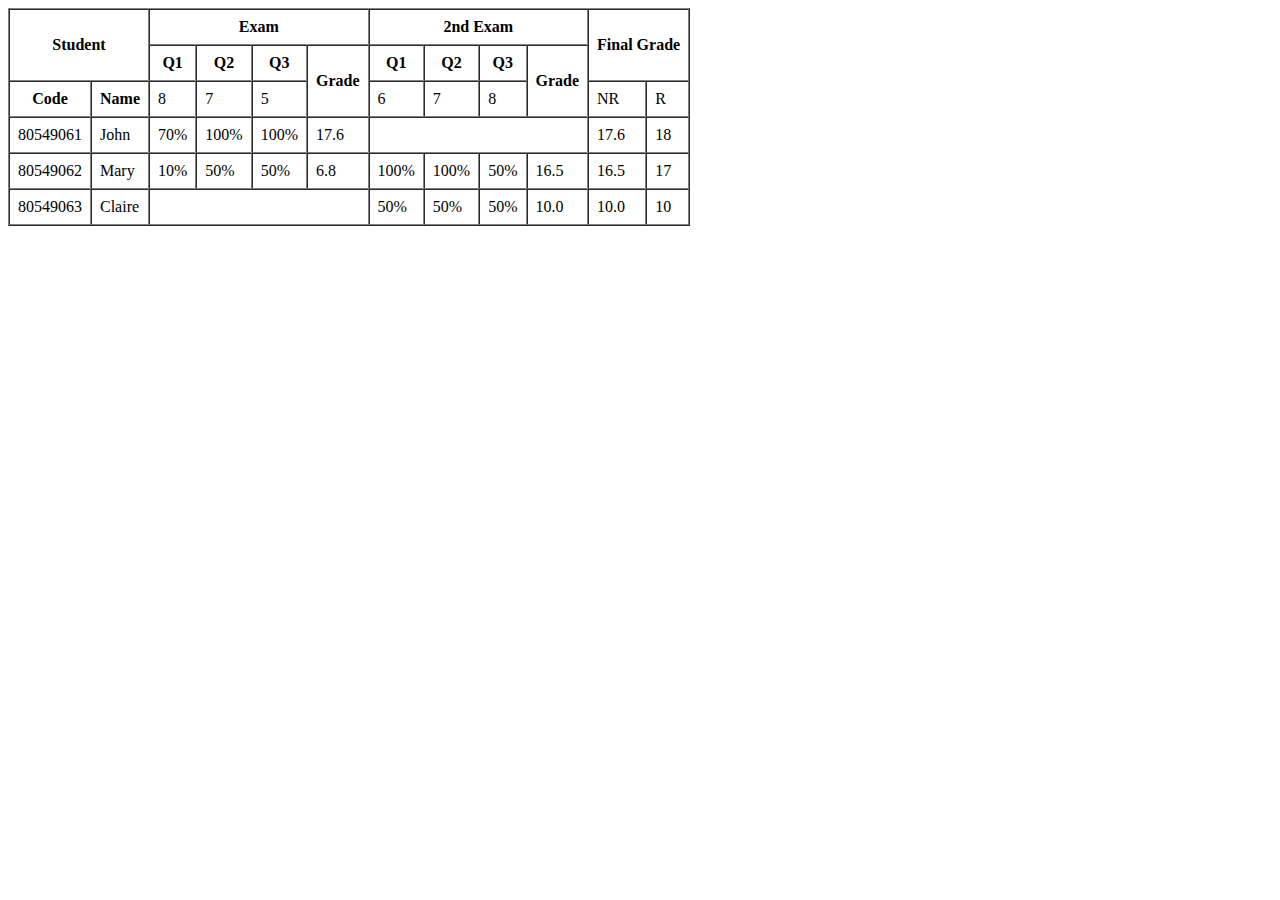
<file: Bai3_TH.html>
<!DOCTYPE html>
<html lang="en">
<head>
  <meta charset="UTF-8">
  <title>Student Grade Table</title>
</head>
<body>

  <table border="1" cellpadding="8" cellspacing="0">
    <!-- Hàng tiêu đề 1 -->
    <tr>
      <th colspan="2" rowspan="2">Student</th>
      <th colspan="4">Exam</th>
      <th colspan="4">2nd Exam</th>
      <th colspan="2" rowspan="2">Final Grade</th>
    </tr>

    <!-- Hàng tiêu đề 2 -->
    <tr>
      <th>Q1</th>
      <th>Q2</th>
      <th>Q3</th>
      <th rowspan="2">Grade</th>

      <th>Q1</th>
      <th>Q2</th>
      <th>Q3</th>
      <th rowspan="2">Grade</th>
    </tr>

    <!-- Hàng điểm số đầu đề -->
    <tr>
      <th>Code</th>
      <th>Name</th>
      <td>8</td>
      <td>7</td>
      <td>5</td>
      <!-- Exam Grade --> 
      <td>6</td>
      <td>7</td>
      <td>8</td>
      <!-- 2nd Exam Grade -->
      <td>NR</td>
      <td>R</td>
    </tr>

    <!-- Dòng 1 -->
    <tr>
      <td>80549061</td>
      <td>John</td>
      <td>70%</td>
      <td>100%</td>
      <td>100%</td>
      <td>17.6</td>
      <td colspan="4"></td>
      <td>17.6</td>
      <td>18</td>
    </tr>

    <!-- Dòng 2 -->
    <tr>
      <td>80549062</td>
      <td>Mary</td>
      <td>10%</td>
      <td>50%</td>
      <td>50%</td>
      <td>6.8</td>
      <td>100%</td>
      <td>100%</td>
      <td>50%</td>
      <td>16.5</td>
      <td>16.5</td>
      <td>17</td>
    </tr>

    <!-- Dòng 3 -->
    <tr>
      <td>80549063</td>
      <td>Claire</td>
      <td colspan="4"></td>
      <td>50%</td>
      <td>50%</td>
      <td>50%</td>
      <td>10.0</td>
      <td>10.0</td>
      <td>10</td>
    </tr>

  </table>

</body>
</html>
</file>
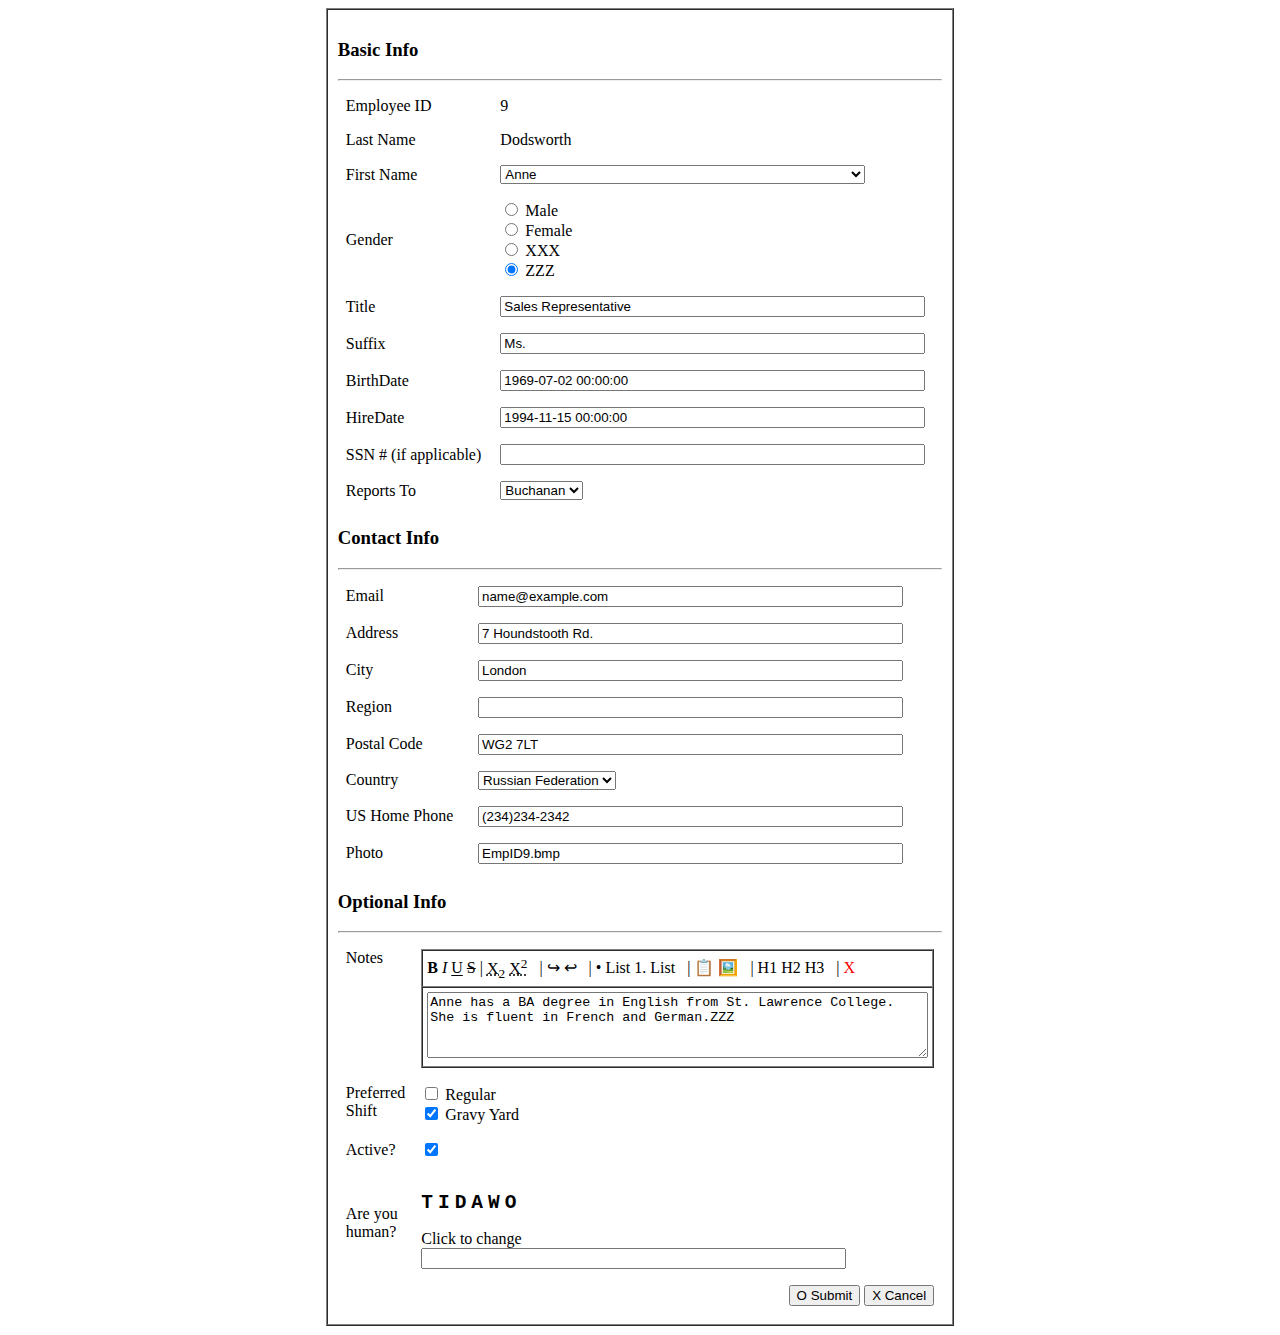
<file: Bai4_TH.html>
<!DOCTYPE html>
<html lang="en">
<head>
  <meta charset="UTF-8">
  <title>Employee Form</title>
</head>
<body>

  <table border="1" cellpadding="10" cellspacing="0" width="600" align="center">
    <tr>
      <td>

        <!-- BASIC INFO -->
        <h3>Basic Info</h3>
        <hr>

        <table border="0" cellpadding="8" cellspacing="0" width="100%">
          <tr>
            <td><label for="emp_id">Employee ID</label></td>
            <td>9</td>
          </tr>

          <tr>
            <td><label for="last_name">Last Name</label></td>
            <td>Dodsworth</td>
          </tr>

          <tr>
            <td><label for="first_name">First Name</label></td>
            <td>
              <select id="first_name" name="first_name" style="width: 365px;">
                <option>Anne</option>
                <option>Andrew</option>
                <option>Janet</option>
                <option>Steven</option>
                <option>Margaret</option>
              </select>
            </td>
          </tr>

          <tr>
            <td><label>Gender</label></td>
            <td>
              <input type="radio" id="male" name="gender" value="Male">
              <label for="male">Male</label><br>

              <input type="radio" id="female" name="gender" value="Female">
              <label for="female">Female</label><br>

              <input type="radio" id="xxx" name="gender" value="XXX">
              <label for="xxx">XXX</label><br>

              <input type="radio" id="zzz" name="gender" value="ZZZ" checked>
              <label for="zzz">ZZZ</label>
            </td>
          </tr>

          <tr>
            <td><label for="job_title">Title</label></td>
            <td>
              <input type="text" id="job_title" name="job_title" value="Sales Representative" size="50">
            </td>
          </tr>

          <tr>
            <td><label for="suffix">Suffix</label></td>
            <td>
              <input type="text" id="suffix" name="suffix" value="Ms." size="50">
            </td>
          </tr>

          <tr>
            <td><label for="birth_date">BirthDate</label></td>
            <td>
              <input type="text" id="birth_date" name="birth_date" value="1969-07-02 00:00:00" size="50">
            </td>
          </tr>

          <tr>
            <td><label for="hire_date">HireDate</label></td>
            <td>
              <input type="text" id="hire_date" name="hire_date" value="1994-11-15 00:00:00" size="50">
            </td>
          </tr>

          <tr>
            <td><label for="ssn">SSN # (if applicable)</label></td>
            <td>
              <input type="text" id="ssn" name="ssn" size="50">
            </td>
          </tr>

          <tr>
            <td><label for="reports_to">Reports To</label></td>
            <td>
              <select id="reports_to" name="reports_to">
                <option>Buchanan</option>
                <option>Fuller</option>
                <option>King</option>
              </select>
            </td>
          </tr>
        </table>

        <!-- CONTACT INFO -->
        <h3>Contact Info</h3>
        <hr>

        <table border="0" cellpadding="8" cellspacing="0" width="100%">
          <tr>
            <td><label for="email">Email</label></td>
            <td>
              <input type="text" id="email" name="email" value="name@example.com" size="50">
            </td>
          </tr>

          <tr>
            <td><label for="address">Address</label></td>
            <td>
              <input type="text" id="address" name="address" value="7 Houndstooth Rd." size="50">
            </td>
          </tr>

          <tr>
            <td><label for="city">City</label></td>
            <td>
              <input type="text" id="city" name="city" value="London" size="50">
            </td>
          </tr>

          <tr>
            <td><label for="region">Region</label></td>
            <td>
              <input type="text" id="region" name="region" size="50">
            </td>
          </tr>

          <tr>
            <td><label for="postal_code">Postal Code</label></td>
            <td>
              <input type="text" id="postal_code" name="postal_code" value="WG2 7LT" size="50">
            </td>
          </tr>

          <tr>
            <td><label for="country">Country</label></td>
            <td>
              <select id="country" name="country">
                <option>Russian Federation</option>
                <option>ABC</option>
                <option>King</option>
              </select>
            </td>
          </tr>

          <tr>
            <td><label for="home_phone">US Home Phone</label></td>
            <td>
              <input type="text" id="home_phone" name="home_phone" value="(234)234-2342" size="50">
            </td>
          </tr>

          <tr>
            <td><label for="photo">Photo</label></td>
            <td>
              <input type="text" id="photo" name="photo" value="EmpID9.bmp" size="50">
            </td>
          </tr>
        </table>

        <!-- OPTIONAL INFO -->
        <h3>Optional Info</h3>
        <hr>

        <table border="0" cellpadding="8" cellspacing="0" width="100%">
          <!-- Notes -->
          <tr>
            <td valign="top"><label for="notes">Notes</label></td>
            <td>
              <table border="1" cellpadding="4" cellspacing="0">
                <tr>
                  <tr>
                    <td>
                      <b>B</b> <i>I</i> <u>U</u> <s>S</s>
                      |
                      <span style="text-decoration:underline dotted;">X<sub>2</sub></span>
                      <span style="text-decoration:underline dotted;">X<sup>2</sup></span>
                      &nbsp; |
                      <span title="Insert Link">↪</span>
                      <span title="Remove Link">↩</span>
                      &nbsp; |
                      <span title="Bullet List">• List</span>
                      <span title="Numbered List">1. List</span>
                      &nbsp; |
                      <span title="Insert Table">📋</span>
                      <span title="Insert Image">🖼️</span>
                      &nbsp; |
                      H1 H2 H3
                      &nbsp; |
                      <span style="color:red;">X</span>
                    </td>
                  </tr>

                </tr>
                  <td>
                    <textarea id="notes" name="notes" rows="4" cols="60">
Anne has a BA degree in English from St. Lawrence College.
She is fluent in French and German.ZZZ
                    </textarea>
                  </td>
                </tr>
              </table>
            </td>
          </tr>

          <tr>
            <td valign="top">Preferred Shift</td>
            <td>
              <input type="checkbox" id="regular" name="shift" value="Regular">
              <label for="regular">Regular</label><br>

              <input type="checkbox" id="graveyard" name="shift" value="Graveyard" checked>
              <label for="graveyard">Gravy Yard</label>
            </td>
          </tr>

          <tr>
            <td><label for="active">Active?</label></td>
            <td>
              <input type="checkbox" id="active" name="active" checked>
            </td>
          </tr>

          <tr>
            <td><label for="captcha">Are you human?</label></td>
            <td>
              <h2 style="font-family:monospace; letter-spacing:5px;">TIDAWO</h2>
              <div>Click to change</div>
              <input type="text" id="captcha" name="captcha" size="50">
            </td>
          </tr>

          <!-- Buttons -->
          <tr>
            <td colspan="2" align="right">
              <button type="submit">O Submit</button>
              <button type="reset">X Cancel</button>
            </td>
          </tr>
        </table>

      </td>
    </tr>
  </table>

</body>
</html>
</file>
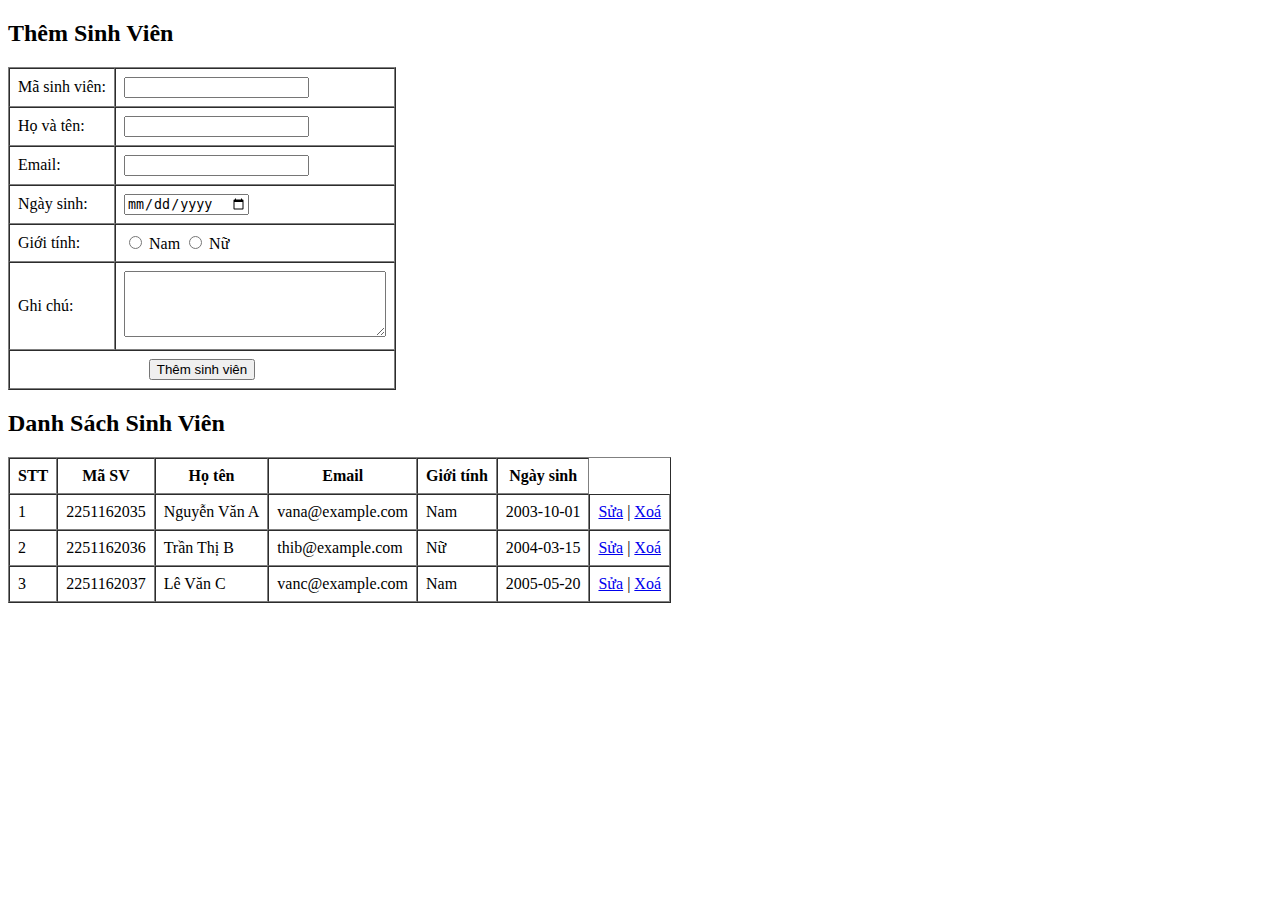
<file: Bai_thuc_hanh_chuong_2_DANGTHITHUTHUY.html>
<!DOCTYPE html>
<html lang="vi">
<head>
  <meta charset="UTF-8">
  <title>Quản lý Sinh viên</title>
</head>
<body>

  <h2>Thêm Sinh Viên</h2>
  <form>
    <table border="1" cellpadding="8" cellspacing="0">
      <tr>
        <td><label for="masv">Mã sinh viên:</label></td>
        <td><input type="text" id="masv" name="masv" required></td>
      </tr>
      <tr>
        <td><label for="hoten">Họ và tên:</label></td>
        <td><input type="text" id="hoten" name="hoten" required></td>
      </tr>
      <tr>
        <td><label for="email">Email:</label></td>
        <td><input type="email" id="email" name="email" required></td>
      </tr>
      <tr>
        <td><label for="ngaysinh">Ngày sinh:</label></td>
        <td><input type="date" id="ngaysinh" name="ngaysinh"></td>
      </tr>
      <tr>
        <td>Giới tính:</td>
        <td>
          <input type="radio" id="nam" name="gioitinh" value="Nam">
          <label for="nam">Nam</label>
          <input type="radio" id="nu" name="gioitinh" value="Nữ">
          <label for="nu">Nữ</label>
        </td>
      </tr>
      <tr>
        <td><label for="ghichu">Ghi chú:</label></td>
        <td><textarea id="ghichu" name="ghichu" rows="4" cols="30"></textarea></td>
      </tr>
      <tr>
        <td colspan="2" align="center">
          <input type="submit" value="Thêm sinh viên">
        </td>
      </tr>
    </table>
  </form>

  <h2>Danh Sách Sinh Viên</h2>
  <table border="1" cellpadding="8" cellspacing="0">
    <tr>
      <th>STT</th>
      <th>Mã SV</th>
      <th>Họ tên</th>
      <th>Email</th>
      <th>Giới tính</th>
      <th>Ngày sinh</th>
    </tr>
    <tr>
      <td>1</td>
      <td>2251162035</td>
      <td>Nguyễn Văn A</td>
      <td>vana@example.com</td>
      <td>Nam</td>
      <td>2003-10-01</td>
      <td>
        <a href="#">Sửa</a> | <a href="#">Xoá</a>
      </td>
    </tr>
    <tr>
      <td>2</td>
      <td>2251162036</td>
      <td>Trần Thị B</td>
      <td>thib@example.com</td>
      <td>Nữ</td>
      <td>2004-03-15</td>
      <td>
        <a href="#">Sửa</a> | <a href="#">Xoá</a>
      </td>
    </tr>
    <tr>
      <td>3</td>
      <td>2251162037</td>
      <td>Lê Văn C</td>
      <td>vanc@example.com</td>
      <td>Nam</td>
      <td>2005-05-20</td>
      <td>
        <a href="#">Sửa</a> | <a href="#">Xoá</a>
      </td>
    </tr>
  </table>

</body>
</html>
</file>
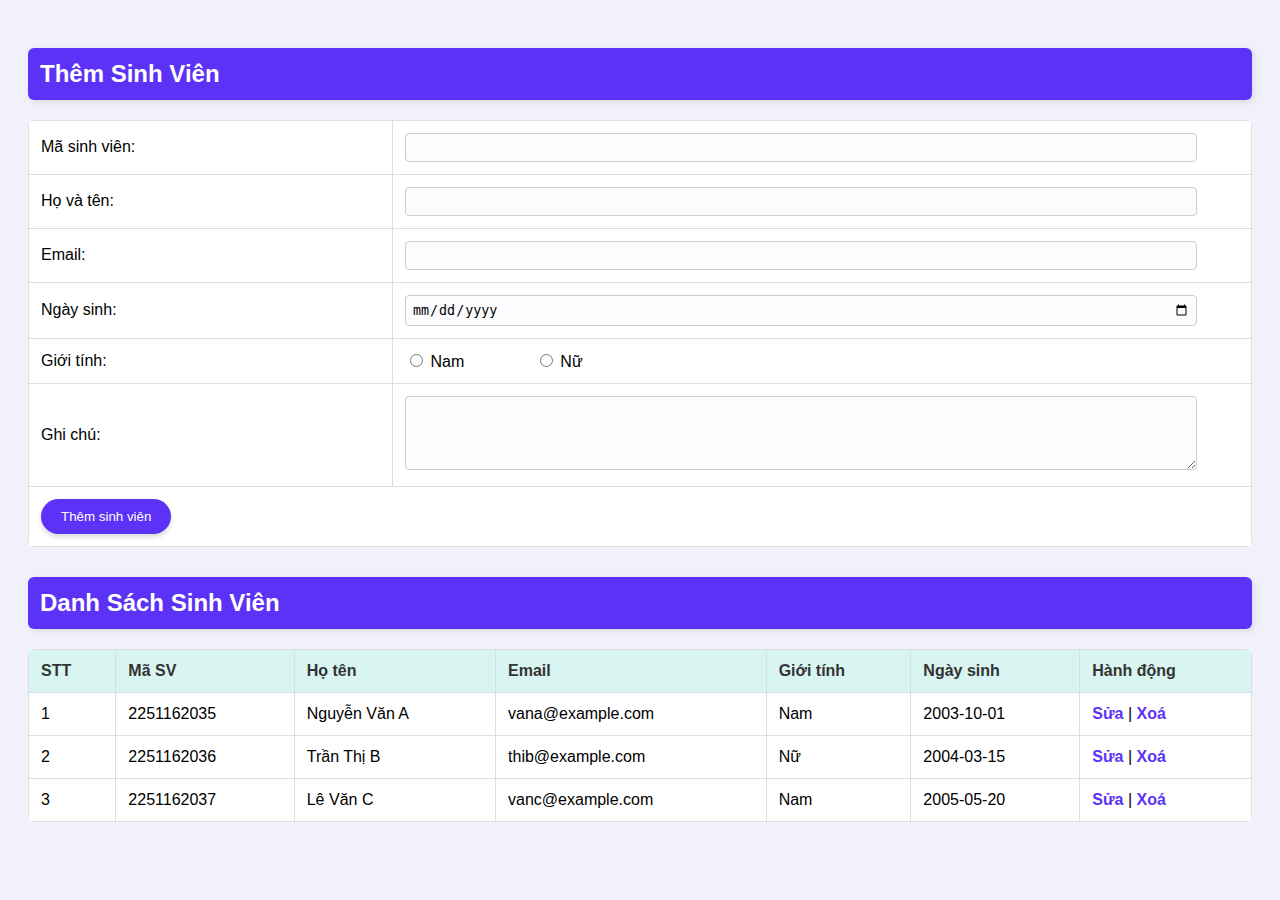
<file: Bai_thuc_hanh_tiet_3_DANGTHITHUTHUY.html>
<!DOCTYPE html>
<html lang="vi">
<head>
  <meta charset="UTF-8">
  <title>Quản lý Sinh viên</title>
  <style>
    body {
      font-family: 'Segoe UI', Tahoma, Geneva, Verdana, sans-serif;
      background-color: #f2f0fa;
      padding: 20px;
    }

    h2 {
      background-color: #5C33F6;
      color: white;
      padding: 12px;
      border-radius: 6px;
      box-shadow: 2px 2px 6px rgba(0,0,0,0.1);
    }

    form {
      margin-bottom: 30px;
    }

    table {
      width: 100%;
      border-collapse: collapse;
      background-color: white;
      border-radius: 6px;
      overflow: hidden;
    }

    td, th {
      padding: 12px;
      border: 1px solid #ddd;
      text-align: left;
    }

    table input[type="text"],
    table input[type="email"],
    table input[type="date"],
    table textarea {
      width: 95%;
      padding: 6px;
      border: 1px solid #ccc;
      border-radius: 4px;
      box-sizing: border-box;
      background-color: #fcfcff;
    }

    input[type="submit"] {
      background-color: #5C33F6;
      color: white;
      border: none;
      padding: 10px 20px;
      cursor: pointer;
      border-radius: 25px;
      transition: all 0.3s ease;
      box-shadow: 0 3px 5px rgba(0,0,0,0.15);
    }

    input[type="submit"]:hover {
      background-color: #4726c9;
      transform: translateY(-2px);
    }

    .form-table label {
      display: inline-block;
      width: 100px;
    }

    .student-table th {
      background-color: #d8f5f2;
      color: #333;
    }

    .student-table tr:hover {
      background-color: #efe9ff;
      text-decoration: underline;
      cursor: pointer;
    }

    a {
      text-decoration: none;
      color: #5C33F6;
      font-weight: bold;
    }

    a:hover {
      text-decoration: underline;
    }
  </style>
</head>
<body>

  <h2>Thêm Sinh Viên</h2>
  <form>
    <table class="form-table">
      <tr>
        <td><label for="masv">Mã sinh viên:</label></td>
        <td><input type="text" id="masv" name="masv" required></td>
      </tr>
      <tr>
        <td><label for="hoten">Họ và tên:</label></td>
        <td><input type="text" id="hoten" name="hoten" required></td>
      </tr>
      <tr>
        <td><label for="email">Email:</label></td>
        <td><input type="email" id="email" name="email" required></td>
      </tr>
      <tr>
        <td><label for="ngaysinh">Ngày sinh:</label></td>
        <td><input type="date" id="ngaysinh" name="ngaysinh"></td>
      </tr>
      <tr>
        <td>Giới tính:</td>
        <td>
          <input type="radio" id="nam" name="gioitinh" value="Nam">
          <label for="nam">Nam</label>
          <input type="radio" id="nu" name="gioitinh" value="Nữ">
          <label for="nu">Nữ</label>
        </td>
      </tr>
      <tr>
        <td><label for="ghichu">Ghi chú:</label></td>
        <td><textarea id="ghichu" name="ghichu" rows="4" cols="30"></textarea></td>
      </tr>
      <tr>
        <td colspan="2" align="center">
          <input type="submit" value="Thêm sinh viên">
        </td>
      </tr>
    </table>
  </form>

  <h2>Danh Sách Sinh Viên</h2>
  <table class="student-table">
    <tr>
      <th>STT</th>
      <th>Mã SV</th>
      <th>Họ tên</th>
      <th>Email</th>
      <th>Giới tính</th>
      <th>Ngày sinh</th>
      <th>Hành động</th>
    </tr>
    <tr>
      <td>1</td>
      <td>2251162035</td>
      <td>Nguyễn Văn A</td>
      <td>vana@example.com</td>
      <td>Nam</td>
      <td>2003-10-01</td>
      <td>
        <a href="#">Sửa</a> | <a href="#">Xoá</a>
      </td>
    </tr>
    <tr>
      <td>2</td>
      <td>2251162036</td>
      <td>Trần Thị B</td>
      <td>thib@example.com</td>
      <td>Nữ</td>
      <td>2004-03-15</td>
      <td>
        <a href="#">Sửa</a> | <a href="#">Xoá</a>
      </td>
    </tr>
    <tr>
      <td>3</td>
      <td>2251162037</td>
      <td>Lê Văn C</td>
      <td>vanc@example.com</td>
      <td>Nam</td>
      <td>2005-05-20</td>
      <td>
        <a href="#">Sửa</a> | <a href="#">Xoá</a>
      </td>
    </tr>
  </table>

</body>
</html>
</file>
<file: bai_tap_css_nang_cao/style.css>
header {
  background-color: #c9a7f5 !important; 
}

.bg-purple {
  background-color: #6f42c1 !important; 
}


/* Tiêu đề */
.text-primary {
  color: #a678e2 !important;
}

/* Nút "Thêm sinh viên" */
.btn-primary {
  background-color: #c9a7f5;
  border-color: #c9a7f5;
  color: white;
  transition: 0.3s ease;
}

.btn-primary:hover {
  background-color: #b88af2;
  border-color: #b88af2;
  color: white;
}

.text-purple {
  color: #6f42c1;
  text-decoration: underline;
}

.text-purple:hover {
  text-decoration: underline; 
}


/* Hover dòng bảng */
.hover-row:hover {
  background-color: #f3e8ff;
}

/* Responsive fallback (giữ nguyên layout đẹp trên mobile) */
@media (max-width: 768px) {
  .row.g-4 {
    flex-direction: column;
  }
}
</file>
<file: Buổi 6+7/style.css>
body {
  font-family: Arial, sans-serif;
  background: #f9f9f9;
  padding: 20px;
}

.container {
  max-width: 800px;
  margin: auto;
  background: #fff;
  padding: 20px;
  border-radius: 6px;
  box-shadow: 0 0 10px #ccc;
}

h2 {
  text-align: center;
  color: #6a1b9a;
}

form {
  display: flex;
  gap: 10px;
  margin-bottom: 20px;
  flex-wrap: wrap;
}

form input {
  flex: 1;
  padding: 8px;
}

form button {
  background: #6a1b9a;
  color: white;
  border: none;
  padding: 10px 15px;
  cursor: pointer;
}

form button:hover {
  background: #8e24aa;
}

table {
  width: 100%;
  border-collapse: collapse;
}

th, td {
  border: 1px solid #ddd;
  padding: 10px;
  text-align: left;
}

thead {
  background-color: #f3e5f5;
}

tbody tr:hover {
  background-color: #f0d7fa;
}

.message {
  color: green;
  font-weight: bold;
  text-align: center;
}
</file>
